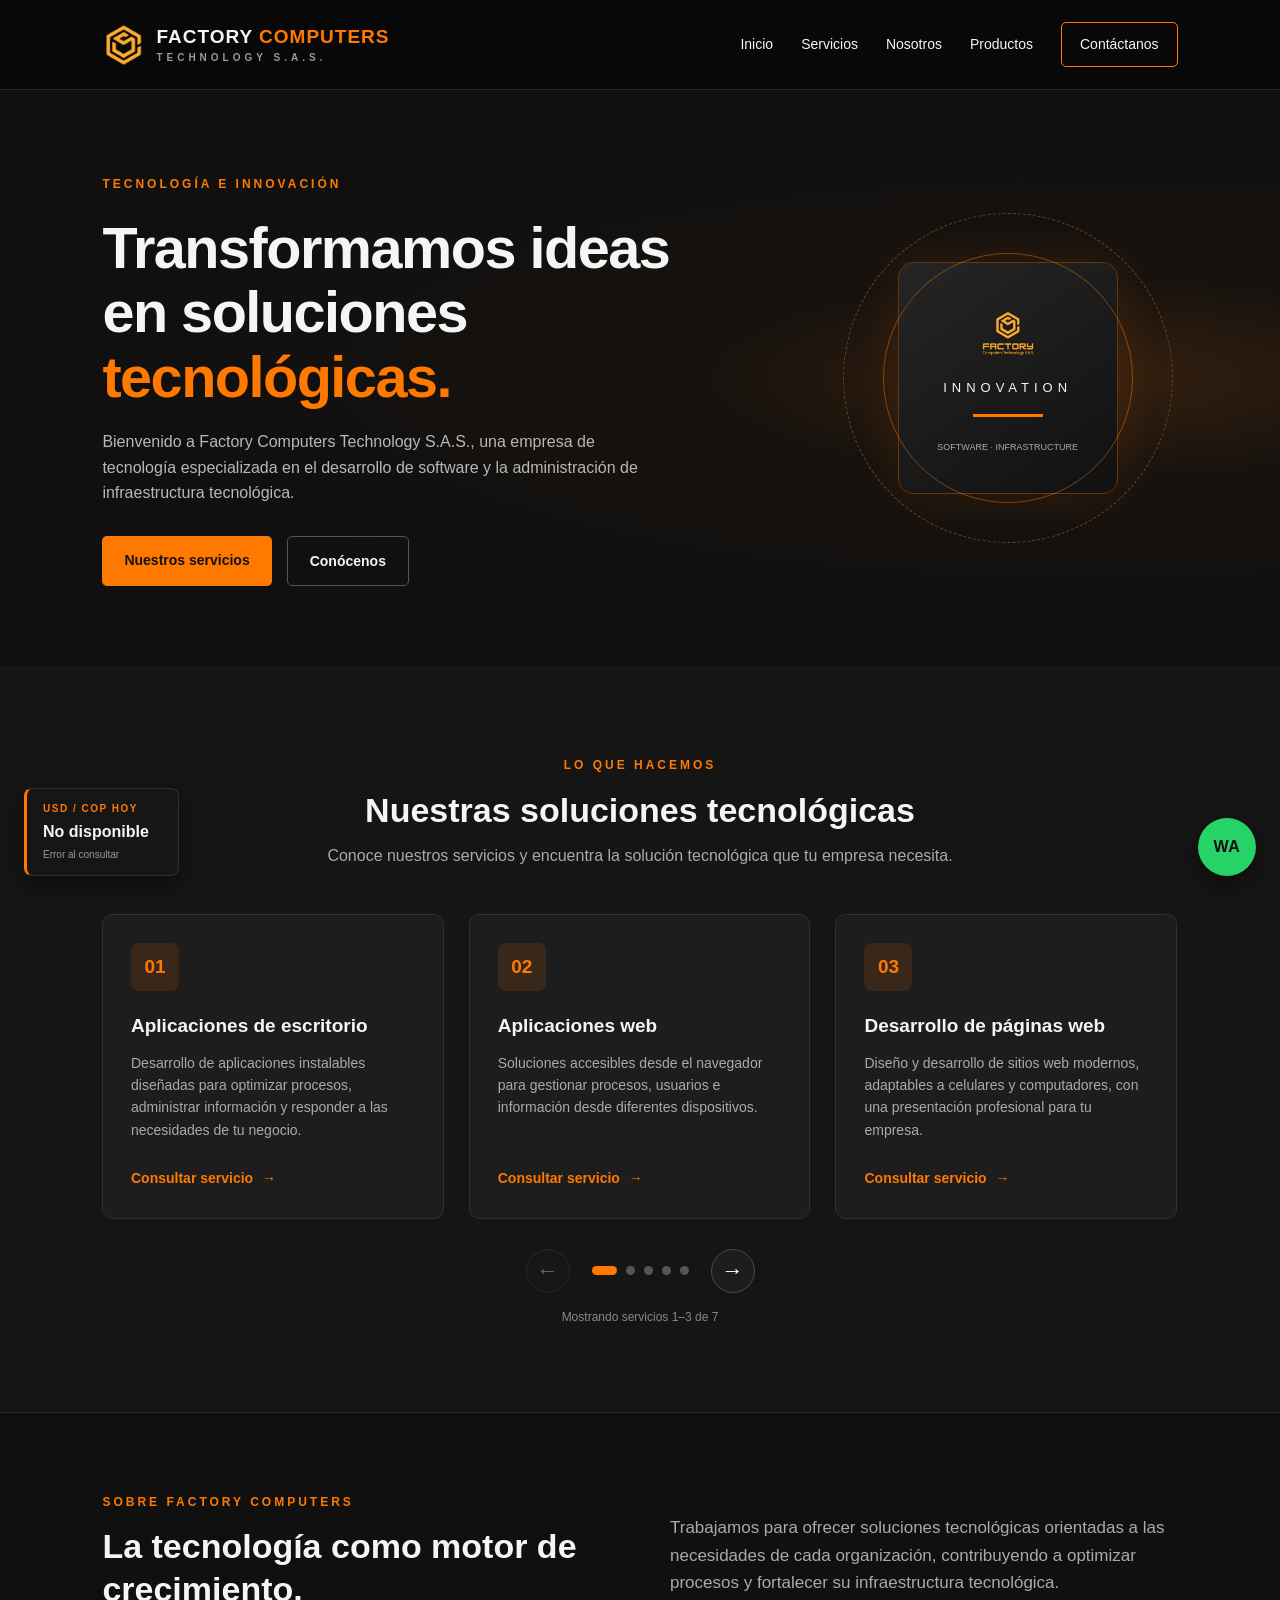
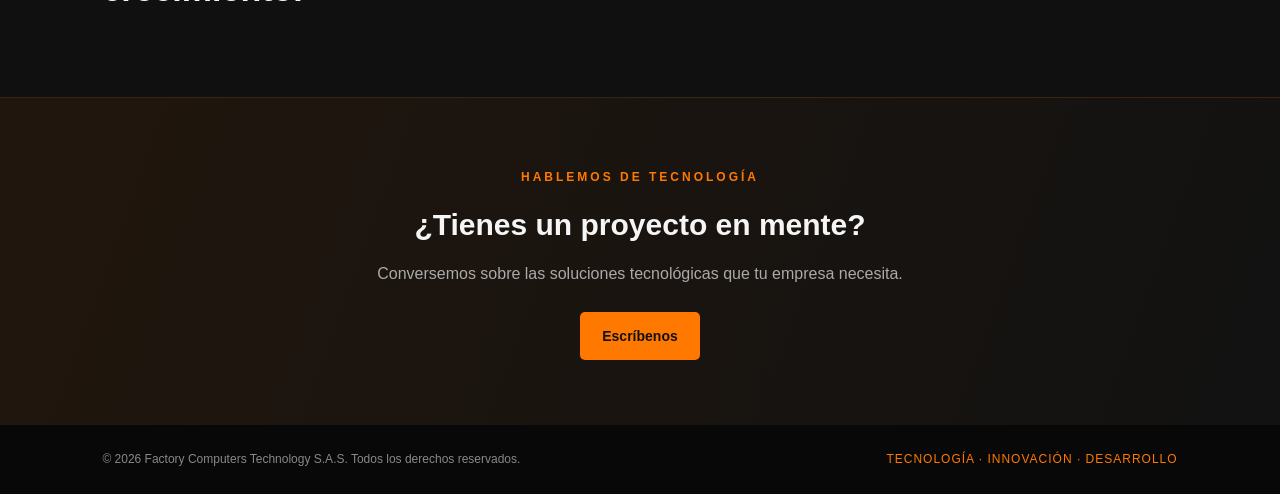
<file: index.html>
<!DOCTYPE html>
<html lang="es">
<head>
    <meta charset="UTF-8">
    <meta name="viewport" content="width=device-width, initial-scale=1.0">

    <meta name="description"
          content="Factory Computers Technology S.A.S. Desarrollo de software, páginas web, hosting e infraestructura tecnológica.">

    <title>Factory Computers Technology S.A.S.</title>

    <link rel="stylesheet" href="Styles/estilos.css">
    <script src="Scripts/app.js" defer></script>
</head>
<body>

    <!-- ENCABEZADO -->
    <header class="encabezado">
        <!-- <a href="#inicio" class="logo" aria-label="Factory Computers, inicio">
            FACTORY<span> COMPUTERS</span>
            <small>TECHNOLOGY S.A.S.</small>
        </a> -->

        <a href="index.html" class="logo" aria-label="Factory Computers, inicio">
            <img src="Img/Icono.png" alt="Logo Factory Computers" class="logo-icono">
            <div class="logo-texto">
                FACTORY<span> COMPUTERS</span>
                <small>TECHNOLOGY S.A.S.</small>
            </div>
        </a>

        <nav class="menu" aria-label="Navegación principal">
            <a href="#inicio">Inicio</a>
            <a href="#servicios">Servicios</a>
            <a href="#nosotros">Nosotros</a>
            <a href="producto.html">Productos</a>
            <a href="contacto.html" class="boton-menu">Contáctanos</a>
        </nav>
    </header>

    <main>

        <!-- INICIO -->
        <section class="hero" id="inicio">
            <div class="hero-contenido">
                <span class="etiqueta">TECNOLOGÍA E INNOVACIÓN</span>

                <h1>
                    Transformamos ideas
                    en soluciones
                    <span>tecnológicas.</span>
                </h1>

                <p>
                    Bienvenido a Factory Computers Technology S.A.S.,
                    una empresa de tecnología especializada en el
                    desarrollo de software y la administración de
                    infraestructura tecnológica.
                </p>

                <div class="hero-botones">
                    <a href="#servicios" class="boton boton-naranja">
                        Nuestros servicios
                    </a>

                    <a href="#nosotros" class="boton boton-borde">
                        Conócenos
                    </a>
                </div>
            </div>

            <div class="hero-visual" aria-hidden="true">
                <div class="circulo circulo-externo"></div>
                <div class="circulo circulo-interno"></div>

                <div class="icono-tecnologia">
                    <!-- <span>&lt;/&gt;</span> -->
                     <img src="Img/Logo.png" alt="Logo Factory Computers" class="logo-hero">
                    <p>INNOVATION</p>
                    <div class="linea-tecnologia"></div>
                    <small>SOFTWARE · INFRASTRUCTURE</small>
                </div>
            </div>
        </section>

        <!-- CARRUSEL DE SERVICIOS -->
        <section class="servicios" id="servicios">
            <div class="titulo-seccion">
                <span>LO QUE HACEMOS</span>
                <h2>Nuestras soluciones tecnológicas</h2>
                <p>
                    Conoce nuestros servicios y encuentra la solución
                    tecnológica que tu empresa necesita.
                </p>
            </div>

            <div class="carrusel" id="carruselServicios"
                 role="region"
                 aria-roledescription="carrusel"
                 aria-label="Nuestros servicios">

                <div class="carrusel-ventana">
                    <div class="carrusel-pista" id="pistaServicios">

                        <article class="tarjeta">
                            <div class="icono">01</div>
                            <h3>Aplicaciones de escritorio</h3>
                            <p>
                                Desarrollo de aplicaciones instalables
                                diseñadas para optimizar procesos,
                                administrar información y responder a
                                las necesidades de tu negocio.
                            </p>
                            <a href="#contacto" class="enlace-servicio">
                                Consultar servicio <span>→</span>
                            </a>
                        </article>

                        <article class="tarjeta">
                            <div class="icono">02</div>
                            <h3>Aplicaciones web</h3>
                            <p>
                                Soluciones accesibles desde el navegador
                                para gestionar procesos, usuarios e
                                información desde diferentes dispositivos.
                            </p>
                            <a href="#contacto" class="enlace-servicio">
                                Consultar servicio <span>→</span>
                            </a>
                        </article>

                        <article class="tarjeta">
                            <div class="icono">03</div>
                            <h3>Desarrollo de páginas web</h3>
                            <p>
                                Diseño y desarrollo de sitios web
                                modernos, adaptables a celulares y
                                computadores, con una presentación
                                profesional para tu empresa.
                            </p>
                            <a href="#contacto" class="enlace-servicio">
                                Consultar servicio <span>→</span>
                            </a>
                        </article>

                        <article class="tarjeta">
                            <div class="icono">04</div>
                            <h3>Hosting y servicios en la nube</h3>
                            <p>
                                Servicios para alojar sitios y
                                aplicaciones, y aprovechar recursos
                                tecnológicos en la nube según las
                                necesidades de tu organización.
                            </p>
                            <a href="#contacto" class="enlace-servicio">
                                Consultar servicio <span>→</span>
                            </a>
                        </article>

                        <article class="tarjeta">
                            <div class="icono">05</div>
                            <h3>Mantenimiento de computadores</h3>
                            <p>
                                Mantenimiento preventivo y correctivo
                                para contribuir al rendimiento,
                                la estabilidad y la continuidad
                                de tus equipos.
                            </p>
                            <a href="#contacto" class="enlace-servicio">
                                Consultar servicio <span>→</span>
                            </a>
                        </article>

                        <article class="tarjeta">
                            <div class="icono">06</div>
                            <h3>Administración de servidores</h3>
                            <p>
                                Gestión y soporte de servidores,
                                servicios e infraestructura para
                                favorecer la disponibilidad y el
                                funcionamiento de tus sistemas.
                            </p>
                            <a href="#contacto" class="enlace-servicio">
                                Consultar servicio <span>→</span>
                            </a>
                        </article>

                        <article class="tarjeta">
                            <div class="icono">07</div>
                            <h3>Licenciamientos</h3>
                            <p>
                                Asesoría en licenciamiento de software
                                para identificar las opciones que
                                se ajusten a los requerimientos
                                de tu organización.
                            </p>
                            <a href="#contacto" class="enlace-servicio">
                                Consultar servicio <span>→</span>
                            </a>
                        </article>

                    </div>
                </div>

                <div class="carrusel-controles">
                    <button type="button"
                            class="flecha-carrusel"
                            id="serviciosAnterior"
                            aria-label="Mostrar servicios anteriores">
                        &#8592;
                    </button>

                    <div class="carrusel-indicadores"
                         id="indicadoresServicios"
                         aria-label="Seleccionar posición del carrusel">
                    </div>

                    <button type="button"
                            class="flecha-carrusel"
                            id="serviciosSiguiente"
                            aria-label="Mostrar servicios siguientes">
                        &#8594;
                    </button>
                </div>

                <p class="carrusel-ayuda" id="estadoCarrusel"
                   aria-live="polite">
                    Explora nuestros servicios.
                </p>
            </div>
        </section>

        <!-- NOSOTROS -->
        <section class="nosotros" id="nosotros">
            <div>
                <span class="etiqueta">SOBRE FACTORY COMPUTERS</span>
                <h2>La tecnología como motor de crecimiento.</h2>
            </div>

            <p>
                Trabajamos para ofrecer soluciones tecnológicas
                orientadas a las necesidades de cada organización,
                contribuyendo a optimizar procesos y fortalecer
                su infraestructura tecnológica.
            </p>
        </section>

        <!-- CONTACTO -->
        <section class="contacto" id="contacto">
            <span class="etiqueta">HABLEMOS DE TECNOLOGÍA</span>
            <h2>¿Tienes un proyecto en mente?</h2>

            <p>
                Conversemos sobre las soluciones tecnológicas
                que tu empresa necesita.
            </p>

            <!-- Reemplaza el correo de ejemplo por el correo real -->
            <a href="contacto.html"
               class="boton boton-naranja">
                Escríbenos
            </a>            
        </section>

    </main>

    <!-- PIE DE PÁGINA -->
    <footer class="footer">
        <p>
            &copy; 2026 Factory Computers Technology S.A.S.
            Todos los derechos reservados.
        </p>

        <span>TECNOLOGÍA · INNOVACIÓN · DESARROLLO</span>
    </footer>
        <a href="https://wa.me/573004866173?text=Hola%20Factory%20Computers%2C%20quiero%20m%C3%A1s%20informaci%C3%B3n"
        class="whatsapp-flotante"
        target="_blank"
        rel="noopener noreferrer"
        aria-label="Chatear por WhatsApp con Factory Computers">
        WA
    </a>

        <aside class="trm-flotante" id="tableroDolar" aria-label="Valor del dólar hoy">
        <span class="trm-etiqueta">USD / COP HOY</span>
        <strong class="trm-valor" id="valorDolar">Cargando...</strong>
        <small class="trm-estado" id="estadoDolar">Consultando API</small>
    </aside>

</body>
</html>
</file>
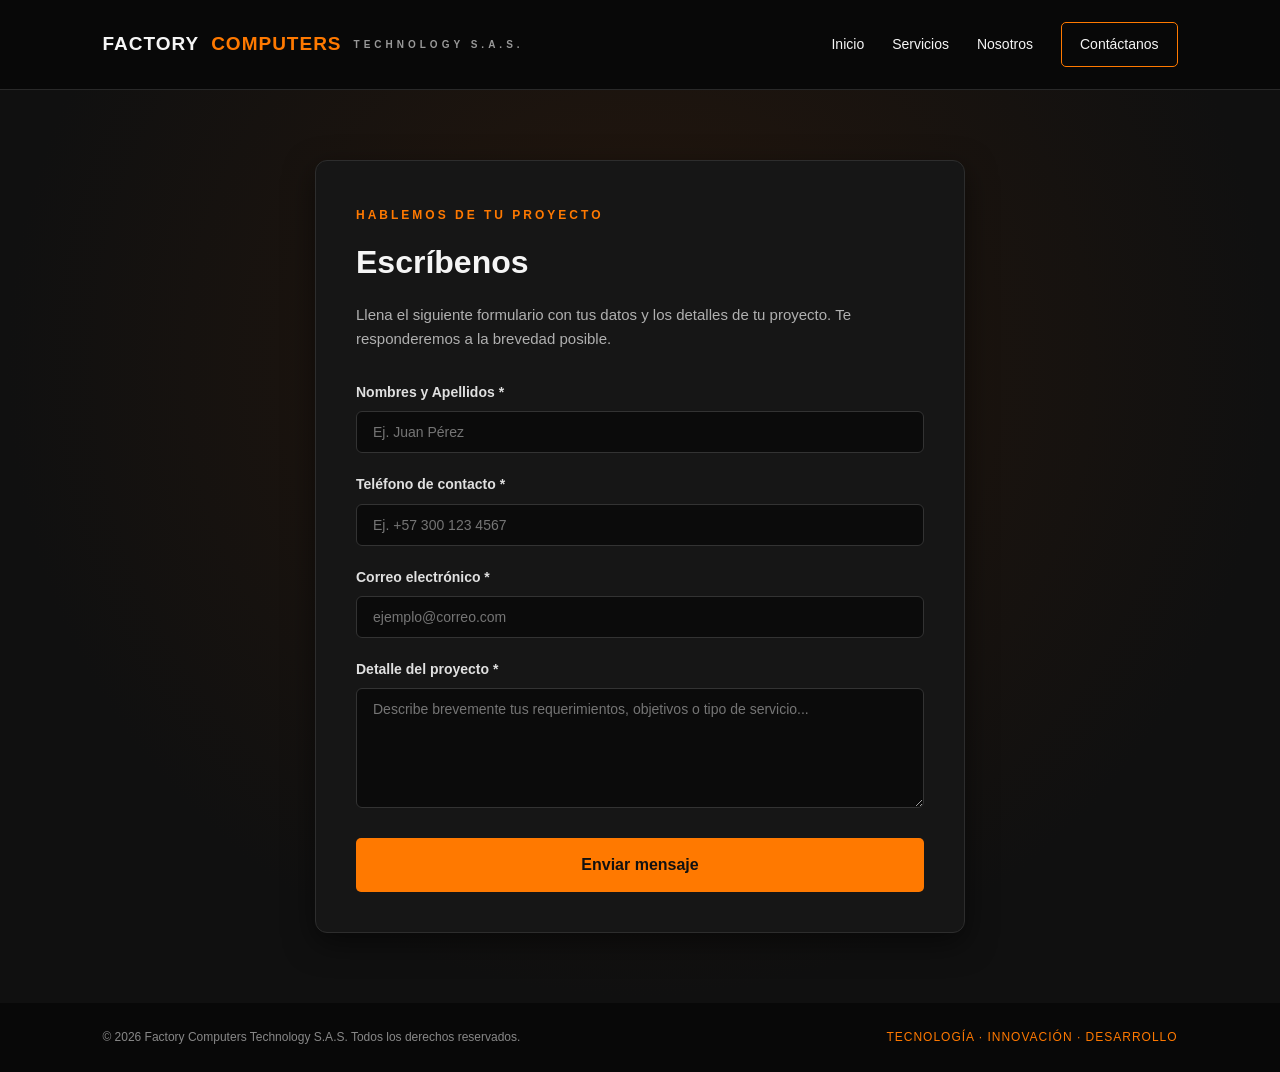
<file: contacto.html>
<!DOCTYPE html>
<html lang="es">
<head>
    <meta charset="UTF-8">
    <meta name="viewport" content="width=device-width, initial-scale=1.0">
    <meta name="description" content="Formulario de contacto de Factory Computers Technology S.A.S. Envíanos los detalles de tu proyecto.">
    <title>Contacto - Factory Computers Technology S.A.S.</title>

    <link rel="stylesheet" href="Styles/estilos.css">
    <script src="Scripts/app.js" defer></script>
</head>
<body>

    <!-- ENCABEZADO -->
    <header class="encabezado">
        <a href="index.html" class="logo" aria-label="Factory Computers, inicio">
            FACTORY<span> COMPUTERS</span>
            <small>TECHNOLOGY S.A.S.</small>
        </a>

        <nav class="menu" aria-label="Navegación principal">
            <a href="index.html#inicio">Inicio</a>
            <a href="index.html#servicios">Servicios</a>
            <a href="index.html#nosotros">Nosotros</a>
            <a href="contacto.html" class="boton-menu">Contáctanos</a>
        </nav>
    </header>

    <main>
        <!-- SECCIÓN DE CONTACTO Y FORMULARIO -->
        <section class="contacto-seccion">
            <div class="contacto-contenedor">
                <span class="etiqueta">HABLEMOS DE TU PROYECTO</span>
                <h1>Escríbenos</h1>
                <p>
                    Llena el siguiente formulario con tus datos y los detalles de tu proyecto. 
                    Te responderemos a la brevedad posible.
                </p>

                <!-- Formulario integrado con Web3Forms -->
                <form action="https://api.web3forms.com/submit" method="POST" class="formulario-contacto" id="formContacto">
                    
                    <!-- 1. REEMPLAZA ESTE VALOR CON TU ACCESS KEY DE WEB3FORMS -->
                    <input type="hidden" name="access_key" value="10540564-f9cc-4297-b2c5-88b9065f2767">

                    <!-- 2. Configuración del correo que recibirás -->
                    <input type="hidden" name="subject" value="Nuevo proyecto desde la web - Factory Computers">
                    <input type="hidden" name="from_name" value="Sitio Web Factory Computers">

                    <!-- 3. Protección anti-spam invisible (Honeypot) -->
                    <input type="checkbox" name="botcheck" class="hidden" style="display: none;">

                    <!-- 4. Opcional: Redirección a una página de "Gracias" propia después de enviar -->
                    <input type="hidden" name="redirect" value="https://fctechnologiessas.github.io/fctechsas/gracias.html">

                    <div class="grupo-campo">
                        <label for="nombres">Nombres y Apellidos *</label>
                        <input type="text" id="nombres" name="Nombres" placeholder="Ej. Juan Pérez" required>
                    </div>

                    <div class="grupo-campo">
                        <label for="telefono">Teléfono de contacto *</label>
                        <input type="tel" id="telefono" name="Telefono" placeholder="Ej. +57 300 123 4567" required>
                    </div>

                    <div class="grupo-campo">
                        <label for="email">Correo electrónico *</label>
                        <!-- Usar name="email" permite que al dar "Responder" en tu correo, le respondas directo al cliente -->
                        <input type="email" id="email" name="email" placeholder="ejemplo@correo.com" required>
                    </div>

                    <div class="grupo-campo">
                        <label for="detalle">Detalle del proyecto *</label>
                        <textarea id="detalle" name="Detalle_Proyecto" rows="5" placeholder="Describe brevemente tus requerimientos, objetivos o tipo de servicio..." required></textarea>
                    </div>

                    <button type="submit" class="boton boton-naranja boton-enviar">
                        Enviar mensaje
                    </button>
                </form>
            </div>
        </section>
    </main>

    <!-- PIE DE PÁGINA -->
    <footer class="footer">
        <p>
            &copy; 2026 Factory Computers Technology S.A.S.
            Todos los derechos reservados.
        </p>
        <span>TECNOLOGÍA · INNOVACIÓN · DESARROLLO</span>
    </footer>
</body>
</html>
</file>
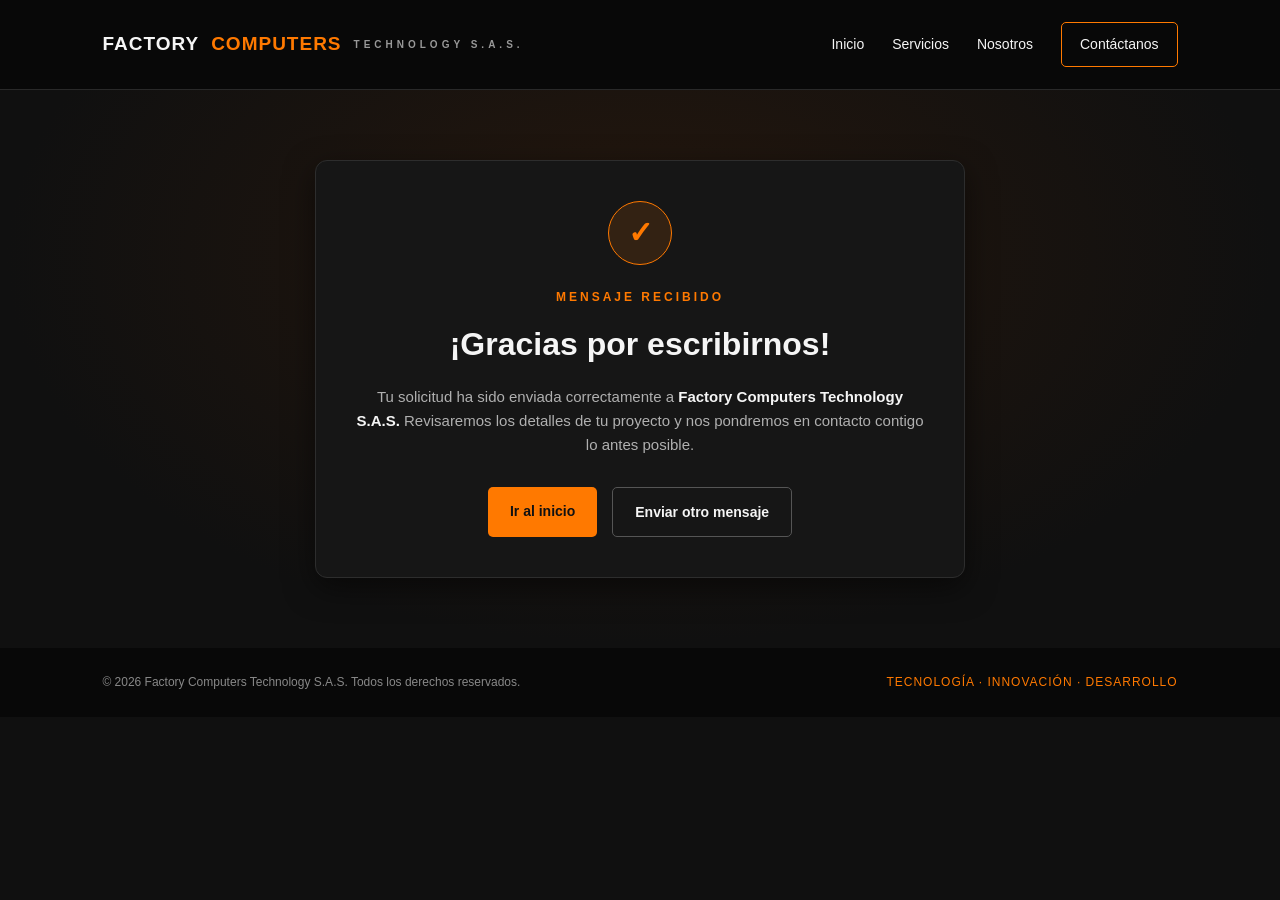
<file: gracias.html>
<!DOCTYPE html>
<html lang="es">
<head>
    <meta charset="UTF-8">
    <meta name="viewport" content="width=device-width, initial-scale=1.0">
    <meta name="description"
          content="Mensaje enviado correctamente a Factory Computers Technology S.A.S.">
    <title>Mensaje enviado - Factory Computers Technology S.A.S.</title>

    <link rel="stylesheet" href="Styles/estilos.css">
    <script src="Scripts/app.js" defer></script>
</head>
<body>

    <!-- ENCABEZADO -->
    <header class="encabezado">
        <a href="index.html" class="logo" aria-label="Factory Computers, inicio">
            FACTORY<span> COMPUTERS</span>
            <small>TECHNOLOGY S.A.S.</small>
        </a>

        <nav class="menu" aria-label="Navegación principal">
            <a href="index.html#inicio">Inicio</a>
            <a href="index.html#servicios">Servicios</a>
            <a href="index.html#nosotros">Nosotros</a>
            <a href="contacto.html" class="boton-menu">Contáctanos</a>
        </nav>
    </header>

    <main>
        <section class="contacto-seccion">
            <div class="contacto-contenedor confirmacion-contenedor">
                <div class="icono-confirmacion" aria-hidden="true">&#10003;</div>
                <span class="etiqueta">MENSAJE RECIBIDO</span>
                <h1>¡Gracias por escribirnos!</h1>
                <p>
                    Tu solicitud ha sido enviada correctamente a
                    <strong>Factory Computers Technology S.A.S.</strong>
                    Revisaremos los detalles de tu proyecto y nos pondremos
                    en contacto contigo lo antes posible.
                </p>

                <div class="confirmacion-acciones">
                    <a href="index.html" class="boton boton-naranja">
                        Ir al inicio
                    </a>
                    <a href="contacto.html" class="boton boton-borde">
                        Enviar otro mensaje
                    </a>
                </div>
            </div>
        </section>
    </main>

    <!-- PIE DE PÁGINA -->
    <footer class="footer">
        <p>
            &copy; 2026 Factory Computers Technology S.A.S.
            Todos los derechos reservados.
        </p>

        <span>TECNOLOGÍA · INNOVACIÓN · DESARROLLO</span>
    </footer>

</body>
</html>
</file>
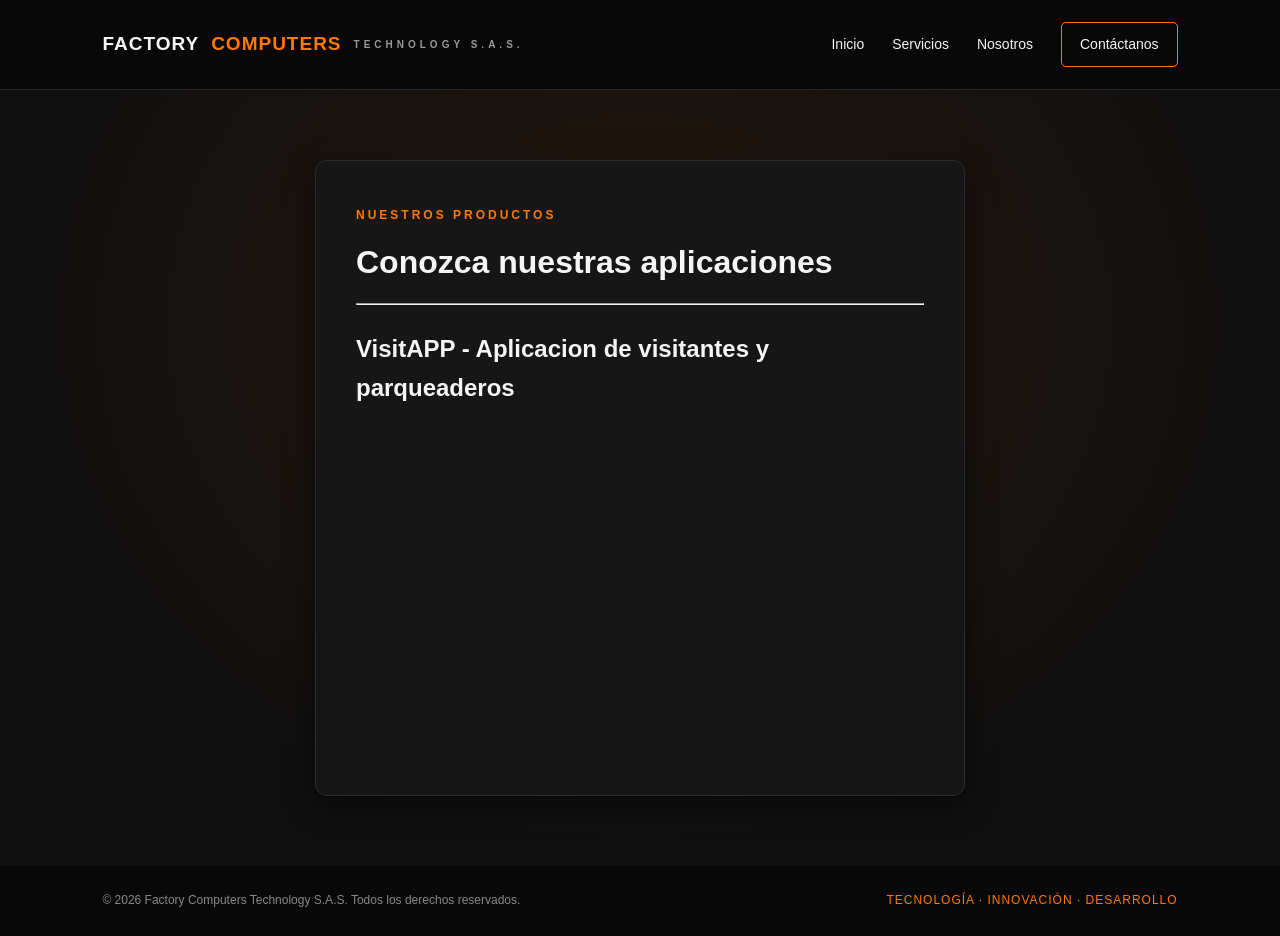
<file: producto.html>
<!DOCTYPE html>
<html lang="es">
<head>
    <meta charset="UTF-8">
    <meta name="viewport" content="width=device-width, initial-scale=1.0">
    <meta name="description" content="Formulario de contacto de Factory Computers Technology S.A.S. Envíanos los detalles de tu proyecto.">
    <title>Producto - Factory Computers Technology S.A.S.</title>

    <link rel="stylesheet" href="Styles/estilos.css">
    <script src="Scripts/app.js" defer></script>
</head>
<body>

    <!-- ENCABEZADO -->
    <header class="encabezado">
        <a href="index.html" class="logo" aria-label="Factory Computers, inicio">
            FACTORY<span> COMPUTERS</span>
            <small>TECHNOLOGY S.A.S.</small>
        </a>

        <nav class="menu" aria-label="Navegación principal">
            <a href="index.html#inicio">Inicio</a>
            <a href="index.html#servicios">Servicios</a>
            <a href="index.html#nosotros">Nosotros</a>
            <a href="contacto.html" class="boton-menu">Contáctanos</a>
        </nav>
    </header>

    <main>
        <!-- SECCIÓN DE PRODUCTO Y FORMULARIO -->
        <section class="contacto-seccion">
            <div class="contacto-contenedor">
                <span class="etiqueta">NUESTROS PRODUCTOS</span>

                <H1>Conozca nuestras aplicaciones </H1>

                <hr> <br>
                
                <h2>VisitAPP - Aplicacion de visitantes y parqueaderos</h2>
                <br>
                
                <iframe width="560" 
                    height="315" 
                    src="https://www.youtube.com/embed/4yCrCD3SrPA?si=efQ86VR5Uk73rwhV&amp;start=25" 
                    title="YouTube video player" 
                    frameborder="0" 
                    allow="accelerometer; 
                    autoplay; 
                    clipboard-write; 
                    encrypted-media; 
                    gyroscope; 
                    picture-in-picture; 
                    web-share" referrerpolicy="
                    strict-origin-when-cross-origin" allowfullscreen>
                </iframe>
                
            </div>
        </section>
    </main>

    <!-- PIE DE PÁGINA -->
    <footer class="footer">
        <p>
            &copy; 2026 Factory Computers Technology S.A.S.
            Todos los derechos reservados.
        </p>
        <span>TECNOLOGÍA · INNOVACIÓN · DESARROLLO</span>
    </footer>
</body>
</html>
</file>
<file: Styles/estilos.css>
/* =========================================
   1. CONFIGURACIÓN GENERAL
========================================= */

* {
    margin: 0;
    padding: 0;
    box-sizing: border-box;
}

html {
    scroll-behavior: smooth;
    scroll-padding-top: 25px;
}

body {
    background-color: #101010;
    color: #f5f5f5;
    font-family: Arial, Helvetica, sans-serif;
    line-height: 1.6;
}

a {
    color: inherit;
    text-decoration: none;
}

button {
    font: inherit;
}

:focus-visible {
    outline: 2px solid #ff7900;
    outline-offset: 4px;
}

/* =========================================
   2. ENCABEZADO Y NAVEGACIÓN
========================================= */

.encabezado {
    min-height: 90px;
    padding: 20px 8%;
    display: flex;
    justify-content: space-between;
    align-items: center;
    gap: 25px;
    background-color: #080808;
    border-bottom: 1px solid #292929;
}

.logo {
    display: flex;
    align-items: center;
    gap: 12px;
    font-size: 19px;
    font-weight: bold;
    letter-spacing: 1px;
    line-height: 1.4;
}

.logo-icono {
    width: 42px;
    height: 42px;
    object-fit: contain;
    flex-shrink: 0;
}

.logo span {
    color: #ff7900;
}

.logo small {
    display: block;
    font-size: 10px;
    letter-spacing: 4px;
    color: #999;
}

.menu {
    display: flex;
    align-items: center;
    flex-wrap: wrap;
    gap: 28px;
}

.menu a {
    font-size: 14px;
    transition: color 0.3s;
}

.menu a:hover {
    color: #ff7900;
}

.menu .boton-menu {
    border: 1px solid #ff7900;
    padding: 10px 18px;
    border-radius: 5px;
}

/* =========================================
   3. BOTONES
========================================= */

.boton {
    display: inline-block;
    padding: 13px 22px;
    border-radius: 5px;
    font-size: 14px;
    font-weight: bold;
    transition: background-color 0.3s,
                color 0.3s,
                transform 0.3s;
}

.boton-naranja {
    background-color: #ff7900;
    color: #111;
}

.boton-naranja:hover {
    background-color: #ff9638;
    transform: translateY(-2px);
}

.boton-borde {
    border: 1px solid #555;
    color: #f5f5f5;
}

.boton-borde:hover {
    border-color: #ff7900;
    color: #ff7900;
}

/* =========================================
   4. SECCIÓN PRINCIPAL
========================================= */

.hero {
    min-height: 520px;
    padding: 80px 8%;
    display: flex;
    align-items: center;
    justify-content: space-between;
    gap: 40px;
    overflow: hidden;
    background:
        radial-gradient(ellipse at 85% 50%,
        #35200f 0%, #17120e 25%, #101010 65%);
}

.hero-contenido {
    max-width: 620px;
    position: relative;
    z-index: 1;
}

.etiqueta,
.titulo-seccion > span {
    color: #ff7900;
    font-size: 12px;
    font-weight: bold;
    letter-spacing: 3px;
}

.hero h1 {
    margin: 20px 0;
    font-size: clamp(36px, 4.5vw, 60px);
    line-height: 1.12;
    letter-spacing: -1.5px;
}

.hero h1 span {
    display: block;
    color: #ff7900;
}

.hero-contenido > p {
    max-width: 550px;
    color: #b8b8b8;
    font-size: 16px;
    margin-bottom: 30px;
}

.hero-botones {
    display: flex;
    flex-wrap: wrap;
    gap: 15px;
}

/* Ilustración tecnológica */

.hero-visual {
    width: 340px;
    height: 340px;
    flex-shrink: 0;
    position: relative;
    display: grid;
    place-items: center;
}

.circulo {
    position: absolute;
    border: 1px solid #79400f;
    border-radius: 50%;
}

.circulo-externo {
    width: 330px;
    height: 330px;
    border-style: dashed;
    animation: girar 35s linear infinite;
}

.circulo-interno {
    width: 250px;
    height: 250px;
    border-color: #ff7900;
    opacity: 0.45;
}

.icono-tecnologia {
    width: 220px;
    padding: 35px 15px;
    text-align: center;
    background: linear-gradient(145deg, #252525, #111);
    border: 1px solid #63360f;
    border-radius: 15px;
    box-shadow: 0 0 50px #ff790020;
}

.logo-hero {
    width: 72px;
    height: 72px;
    object-fit: contain;
    display: block;
    margin: 0 auto 8px;
}

.icono-tecnologia p {
    font-size: 13px;
    letter-spacing: 5px;
}

.linea-tecnologia {
    width: 70px;
    height: 3px;
    margin: 15px auto;
    background-color: #ff7900;
}

.icono-tecnologia small {
    font-size: 9px;
    color: #aaa;
}

@keyframes girar {
    from {
        transform: rotate(0deg);
    }

    to {
        transform: rotate(360deg);
    }
}

/* =========================================
   5. TÍTULO DE SERVICIOS
========================================= */

.servicios {
    padding: 85px 8%;
    background-color: #151515;
}

.titulo-seccion {
    max-width: 650px;
    margin: 0 auto 45px;
    text-align: center;
}

.titulo-seccion h2,
.nosotros h2 {
    margin: 12px 0;
    font-size: 34px;
    line-height: 1.25;
}

.titulo-seccion p {
    color: #aaa;
}

/* =========================================
   6. CARRUSEL DE SERVICIOS
========================================= */

.carrusel {
    width: 100%;
    max-width: 1200px;
    margin: 0 auto;
}

.carrusel-ventana {
    width: 100%;
    overflow: hidden;
    border-radius: 10px;
}

.carrusel-pista {
    display: flex;
    align-items: stretch;
    gap: 25px;
    transition: transform 0.45s ease;
    will-change: transform;
}

.tarjeta {
    flex: 0 0 calc((100% - 50px) / 3);
    min-width: 0;
    min-height: 300px;
    padding: 28px;
    display: flex;
    flex-direction: column;
    align-items: flex-start;
    background-color: #1d1d1d;
    border: 1px solid #303030;
    border-radius: 10px;
    transition: border-color 0.3s,
                background-color 0.3s;
}

.tarjeta:hover {
    border-color: #ff7900;
    background-color: #222;
}

.tarjeta .icono {
    width: 48px;
    height: 48px;
    flex-shrink: 0;
    margin-bottom: 22px;
    display: grid;
    place-items: center;
    border-radius: 8px;
    background-color: #ff790020;
    color: #ff7900;
    font-size: 19px;
    font-weight: bold;
}

.tarjeta h3 {
    margin-bottom: 12px;
    font-size: 19px;
    line-height: 1.4;
}

.tarjeta p {
    margin-bottom: 22px;
    color: #aaa;
    font-size: 14px;
}

.enlace-servicio {
    margin-top: auto;
    color: #ff7900;
    font-size: 14px;
    font-weight: bold;
}

.enlace-servicio span {
    display: inline-block;
    margin-left: 5px;
    transition: transform 0.3s;
}

.enlace-servicio:hover span {
    transform: translateX(5px);
}

/* Controles del carrusel */

.carrusel-controles {
    display: flex;
    align-items: center;
    justify-content: center;
    gap: 22px;
    margin-top: 30px;
}

.flecha-carrusel {
    width: 44px;
    height: 44px;
    display: grid;
    place-items: center;
    border: 1px solid #494949;
    border-radius: 50%;
    background-color: #1d1d1d;
    color: #fff;
    font-size: 22px;
    cursor: pointer;
    transition: background-color 0.3s,
                border-color 0.3s,
                color 0.3s;
}

.flecha-carrusel:hover:not(:disabled) {
    background-color: #ff7900;
    border-color: #ff7900;
    color: #111;
}

.flecha-carrusel:disabled {
    opacity: 0.35;
    cursor: not-allowed;
}

.carrusel-indicadores {
    display: flex;
    align-items: center;
    justify-content: center;
    gap: 9px;
}

.indicador {
    width: 9px;
    height: 9px;
    padding: 0;
    border: none;
    border-radius: 50%;
    background-color: #555;
    cursor: pointer;
    transition: width 0.3s,
                background-color 0.3s;
}

.indicador.activo {
    width: 25px;
    border-radius: 10px;
    background-color: #ff7900;
}

.carrusel-ayuda {
    margin-top: 15px;
    color: #888;
    font-size: 12px;
    text-align: center;
}

/* =========================================
   7. SOBRE NOSOTROS
========================================= */

.nosotros {
    padding: 75px 8%;
    display: grid;
    grid-template-columns: 1fr 1fr;
    align-items: center;
    gap: 60px;
    border-top: 1px solid #292929;
}

.nosotros h2 {
    max-width: 500px;
}

.nosotros > p {
    color: #aaa;
    font-size: 17px;
}

/* =========================================
   8. CONTACTO
========================================= */

.contacto {
    padding: 65px 20px;
    text-align: center;
    background: linear-gradient(110deg, #21160d, #121212);
    border-top: 1px solid #392411;
}

.contacto h2 {
    margin-top: 12px;
    font-size: 30px;
}

.contacto p {
    margin: 12px 0 25px;
    color: #aaa;
}

/* =========================================
   9. PIE DE PÁGINA
========================================= */

.footer {
    padding: 25px 8%;
    display: flex;
    justify-content: space-between;
    align-items: center;
    flex-wrap: wrap;
    gap: 12px;
    background-color: #080808;
    color: #888;
    font-size: 12px;
}

.footer span {
    color: #ff7900;
    letter-spacing: 1px;
}

/* =========================================
   10. ELEMENTOS FLOTANTES (WHATSAPP Y TRM)
========================================= */

.whatsapp-flotante {
    position: fixed;
    right: 24px;
    bottom: 24px;
    z-index: 999;
    width: 58px;
    height: 58px;
    border-radius: 50%;
    display: grid;
    place-items: center;
    background-color: #25d366;
    color: #101010;
    font-weight: bold;
    font-size: 16px;
    letter-spacing: 0.5px;
    box-shadow: 0 8px 24px rgba(0, 0, 0, 0.45);
    transition: transform 0.25s ease, box-shadow 0.25s ease;
}

.whatsapp-flotante:hover {
    transform: translateY(-3px) scale(1.04);
    box-shadow: 0 12px 28px rgba(37, 211, 102, 0.35);
}

.trm-flotante {
    position: fixed;
    left: 24px;
    bottom: 24px;
    z-index: 998;
    min-width: 155px;
    padding: 12px 16px;
    display: flex;
    flex-direction: column;
    gap: 2px;
    background-color: #161616;
    border: 1px solid #303030;
    border-left: 3px solid #ff7900;
    border-radius: 8px;
    box-shadow: 0 8px 24px rgba(0, 0, 0, 0.45);
}

.trm-etiqueta {
    color: #ff7900;
    font-size: 10px;
    font-weight: bold;
    letter-spacing: 1.5px;
}

.trm-valor {
    color: #f5f5f5;
    font-size: 16px;
    font-weight: bold;
}

.trm-estado {
    color: #999;
    font-size: 10px;
}

/* =========================================
   11. PÁGINA Y FORMULARIO DE CONTACTO
========================================= */

.contacto-seccion {
    padding: 70px 8%;
    background: radial-gradient(ellipse at 50% 30%, #25170d 0%, #101010 70%);
    display: flex;
    justify-content: center;
}

.contacto-contenedor {
    max-width: 650px;
    width: 100%;
    background-color: #161616;
    border: 1px solid #2d2d2d;
    border-radius: 12px;
    padding: 40px;
    box-shadow: 0 10px 30px rgba(0, 0, 0, 0.5);
}

.contacto-contenedor h1 {
    font-size: 32px;
    margin: 10px 0 15px;
}

.contacto-contenedor > p {
    color: #b0b0b0;
    margin-bottom: 30px;
    font-size: 15px;
}

.formulario-contacto {
    display: flex;
    flex-direction: column;
    gap: 20px;
}

.grupo-campo {
    display: flex;
    flex-direction: column;
    gap: 8px;
    text-align: left;
}

.grupo-campo label {
    font-size: 14px;
    font-weight: bold;
    color: #e0e0e0;
}

.grupo-campo input,
.grupo-campo textarea {
    width: 100%;
    padding: 12px 16px;
    background-color: #0b0b0b;
    border: 1px solid #333;
    border-radius: 6px;
    color: #fff;
    font-family: inherit;
    font-size: 14px;
    transition: border-color 0.3s, box-shadow 0.3s;
}

.grupo-campo input:focus,
.grupo-campo textarea:focus {
    outline: none;
    border-color: #ff7900;
    box-shadow: 0 0 8px rgba(255, 121, 0, 0.3);
}

.grupo-campo textarea {
    resize: vertical;
    min-height: 120px;
}

.boton-enviar {
    margin-top: 10px;
    border: none;
    cursor: pointer;
    width: 100%;
    font-size: 16px;
    padding: 14px;
}

/* =========================================
   12. PÁGINA DE CONFIRMACIÓN (GRACIAS)
========================================= */

.confirmacion-contenedor {
    text-align: center;
}

.icono-confirmacion {
    width: 64px;
    height: 64px;
    margin: 0 auto 18px;
    display: grid;
    place-items: center;
    border-radius: 50%;
    background-color: #ff790020;
    border: 1px solid #ff7900;
    color: #ff7900;
    font-size: 30px;
    font-weight: bold;
}

.confirmacion-contenedor > p strong {
    color: #f5f5f5;
}

.confirmacion-acciones {
    display: flex;
    flex-wrap: wrap;
    justify-content: center;
    gap: 15px;
    margin-top: 25px;
}

/* =========================================
   13. RESPONSIVE: TABLET (<= 1000px)
========================================= */

@media (max-width: 1000px) {
    .encabezado {
        padding: 20px 5%;
    }

    .menu {
        gap: 16px;
    }

    .hero {
        padding: 65px 5%;
    }

    .hero-visual {
        width: 270px;
        height: 270px;
    }

    .circulo-externo {
        width: 260px;
        height: 260px;
    }

    .circulo-interno {
        width: 205px;
        height: 205px;
    }

    .icono-tecnologia {
        width: 185px;
    }

    .logo-hero {
        width: 56px;
        height: 56px;
    }

    .tarjeta {
        flex-basis: calc((100% - 25px) / 2);
    }
}

/* =========================================
   14. RESPONSIVE: CELULAR (<= 650px)
========================================= */

@media (max-width: 650px) {
    .encabezado {
        flex-direction: column;
        text-align: center;
    }

    .menu {
        justify-content: center;
        gap: 12px 18px;
    }

    .hero {
        flex-direction: column;
        text-align: center;
        padding: 55px 6%;
    }

    .hero h1 {
        font-size: clamp(34px, 9vw, 46px);
    }

    .hero-botones {
        justify-content: center;
    }

    .hero-visual {
        margin-top: 15px;
    }

    .servicios {
        padding: 60px 6%;
    }

    .titulo-seccion h2,
    .nosotros h2 {
        font-size: 28px;
    }

    .tarjeta {
        flex-basis: 100%;
        min-height: 280px;
    }

    .carrusel-pista {
        gap: 16px;
    }

    .carrusel-controles {
        gap: 16px;
    }

    .nosotros {
        grid-template-columns: 1fr;
        gap: 20px;
        padding: 55
</file>
